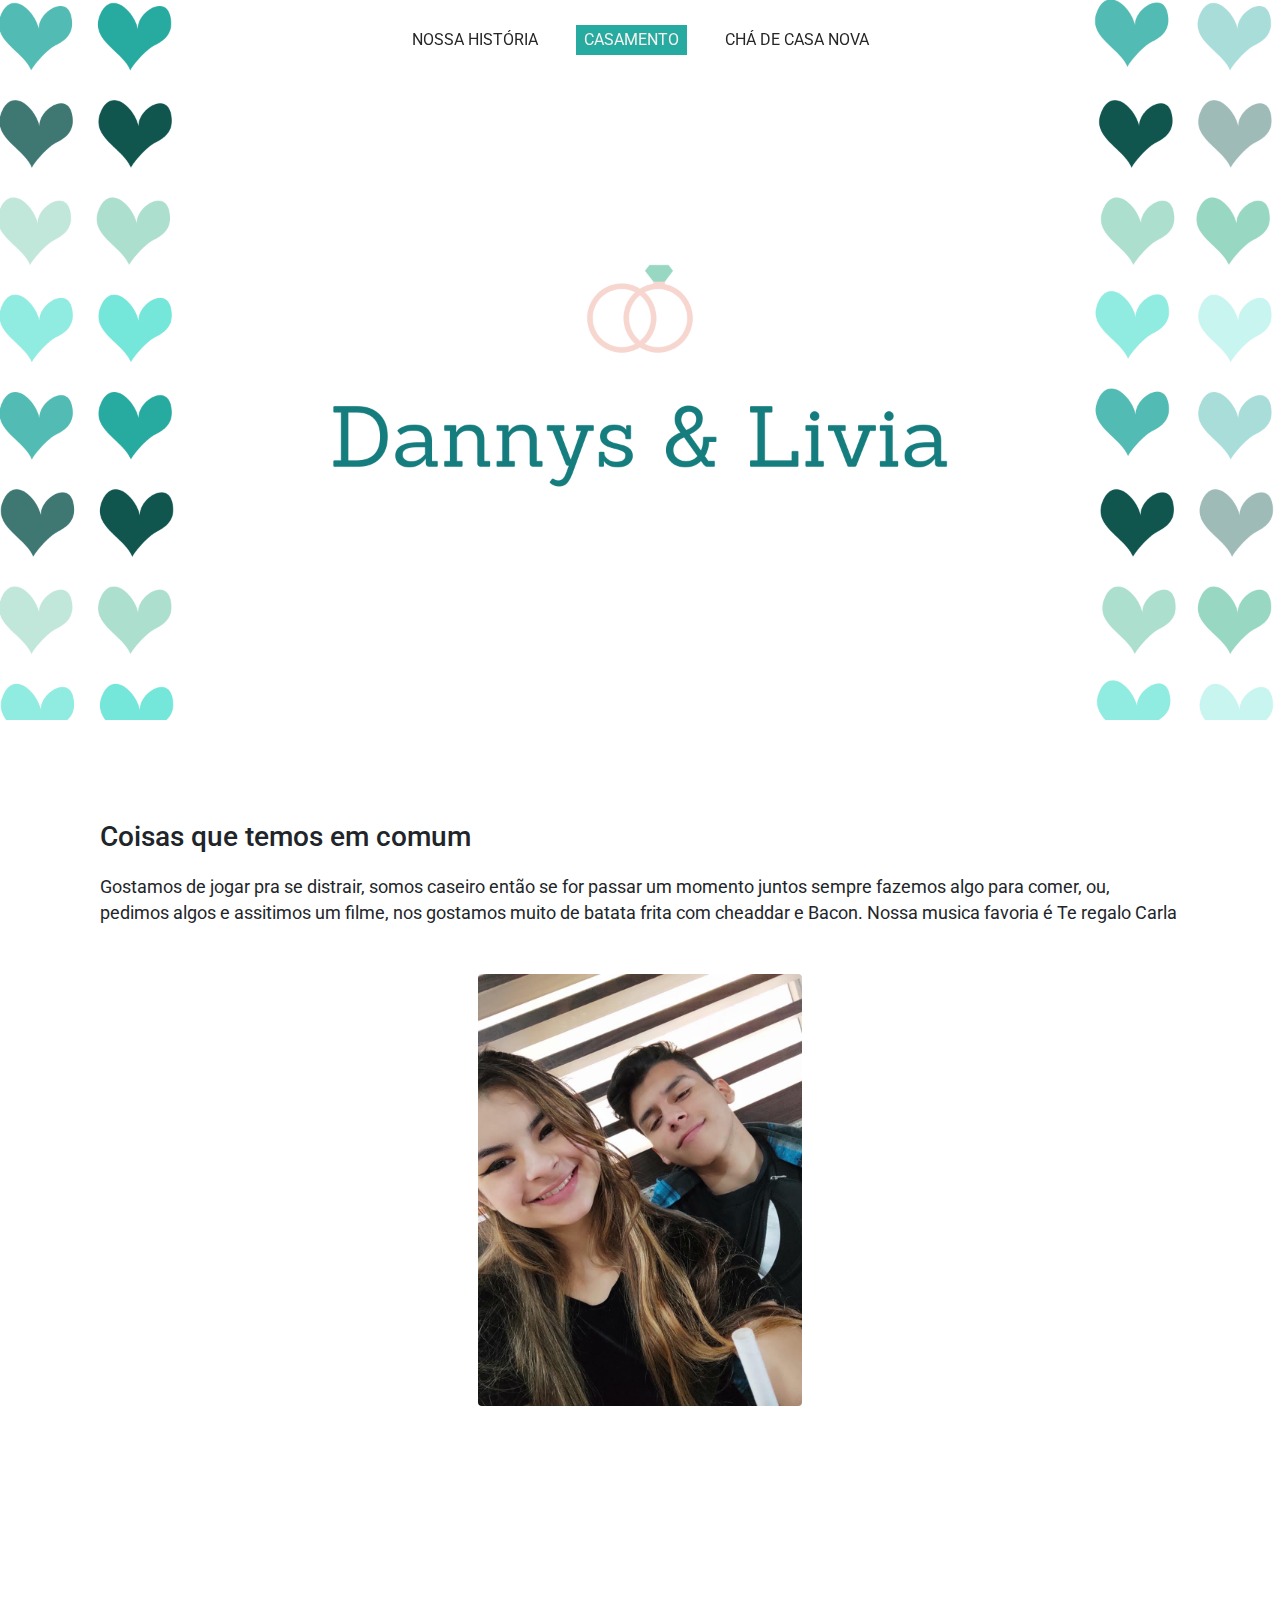
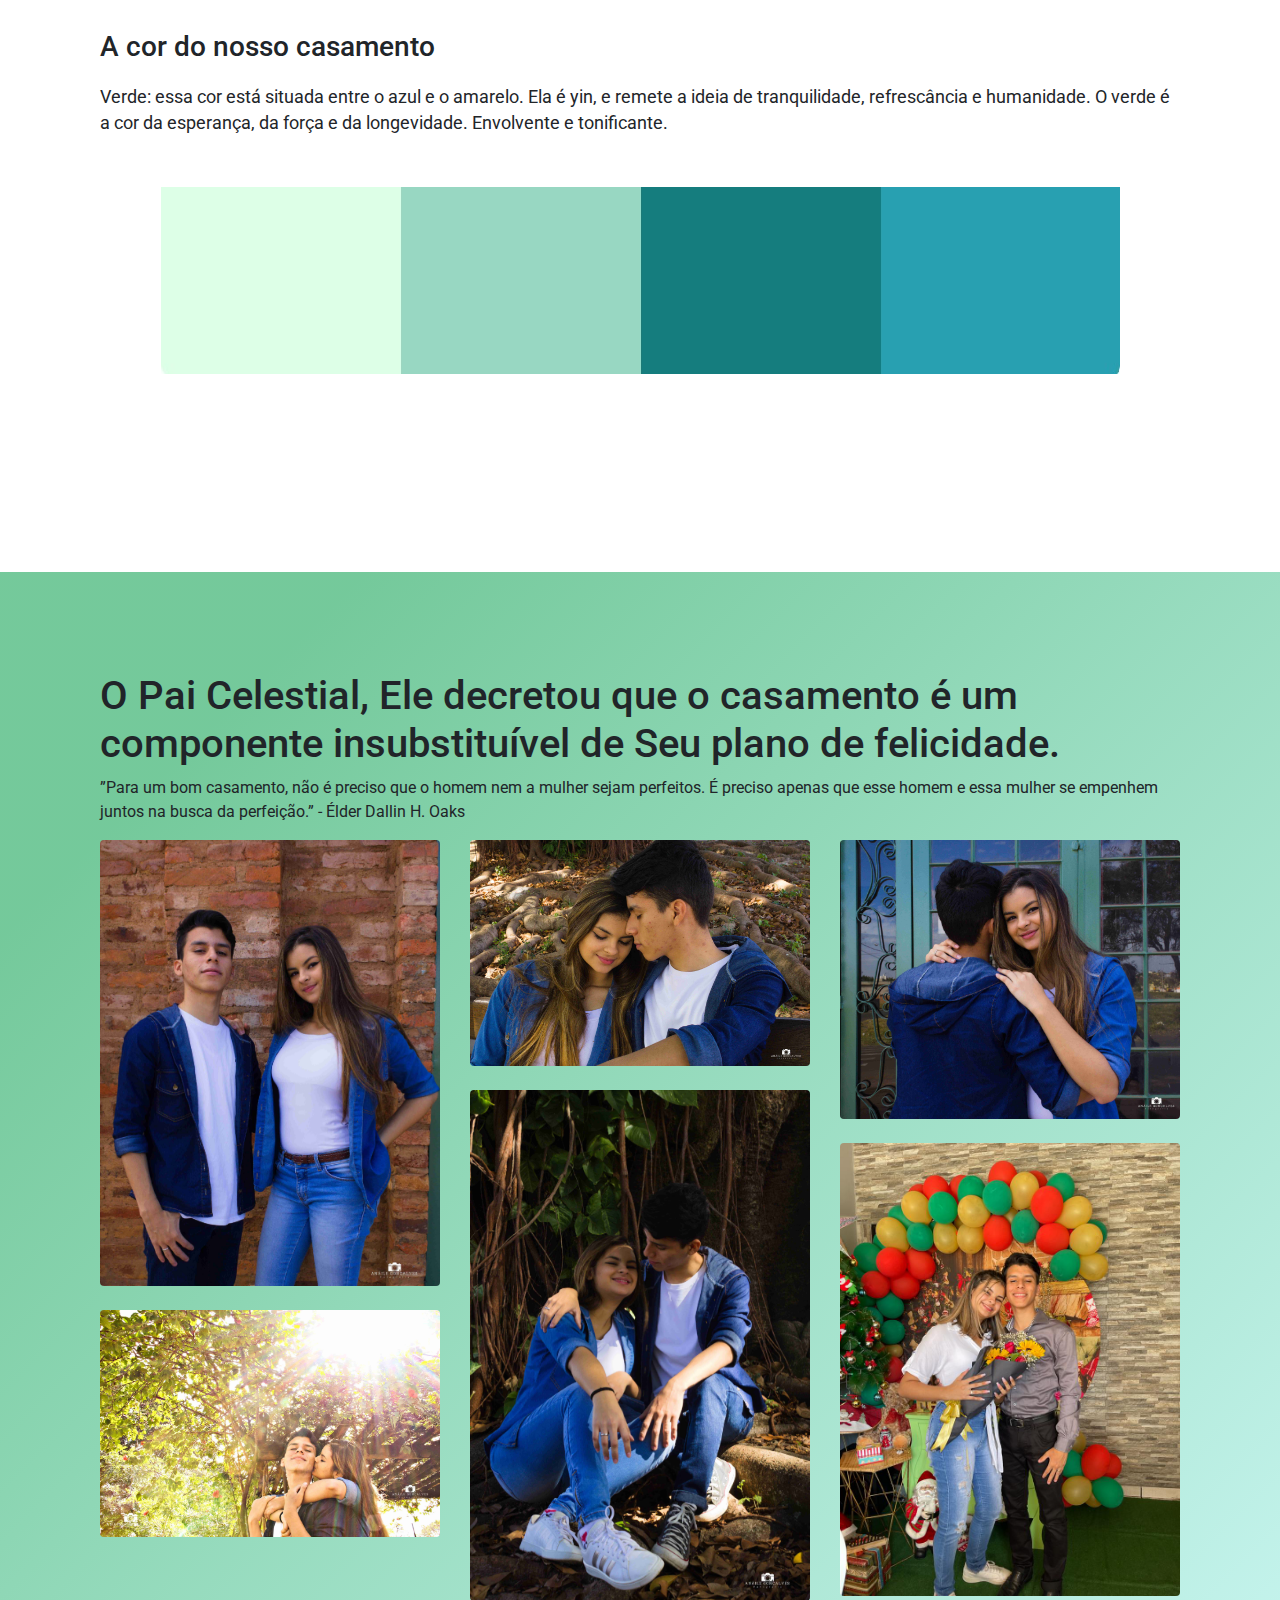
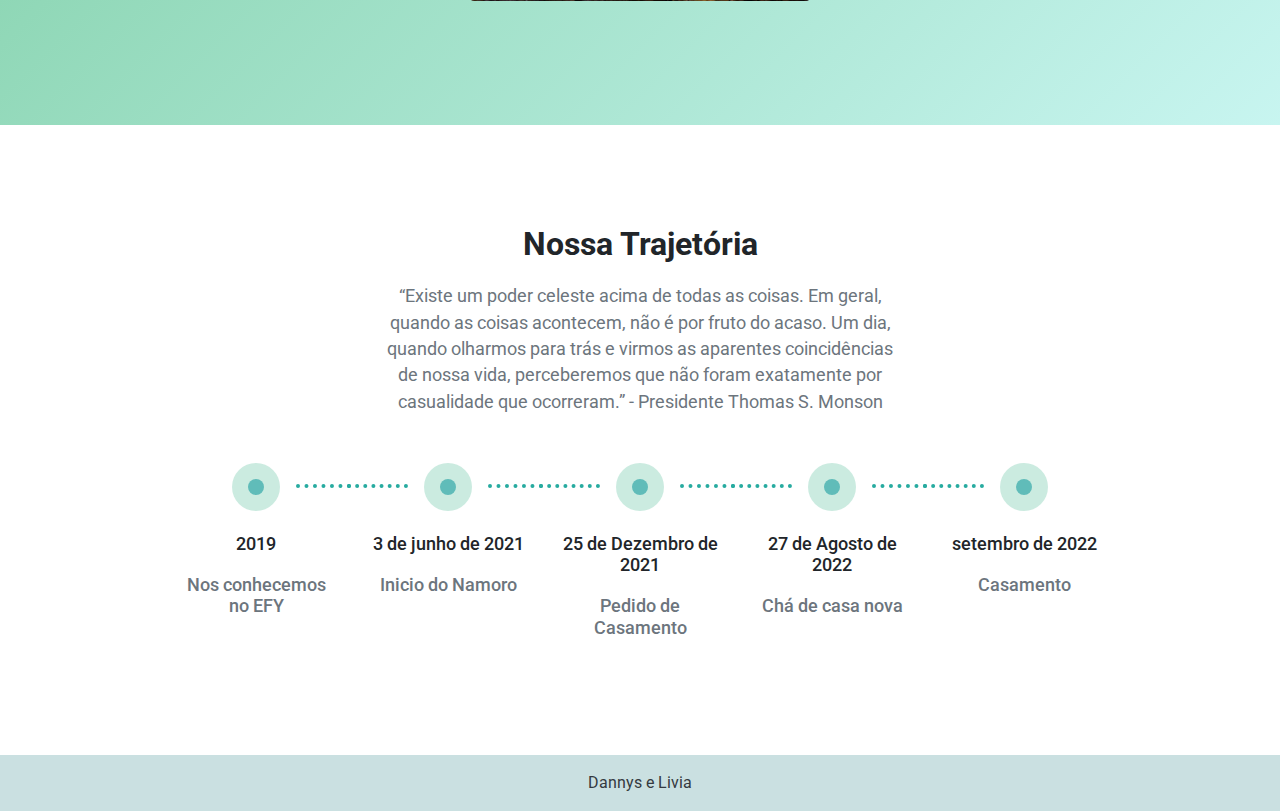
<file: casamento.html>
<!doctype html>
<html>

<head>
	<meta charset="utf-8">
	<meta name="viewport" content="width=device-width, initial-scale=1">
	<title>Danny & Livia</title>
	<link rel="stylesheet" type="text/css" href="css/style.css">
	<link href="https://stackpath.bootstrapcdn.com/bootstrap/4.3.1/css/bootstrap.min.css" rel="stylesheet">
	<script src="https://code.jquery.com/jquery-3.4.1.js"></script>

	<script type="text/javascript">
		$(window).on('scroll', function () {
			if ($(window).scrollTop()) {
				$('nav').addClass('black');
			} else {
				$('nav').removeClass('black');
			}
		})
	</script>

	<script type="text/javascript">
		function clickOpenMenu(){
			var sombra = document.getElementById('sidnav-sombra')
			sombra.style.visibility = 'visible'
			var sidenav = document.getElementById('sidnav')
			sidenav.style.visibility = 'visible'
		}
		function clickCloseMenu(){
			var sombra = document.getElementById('sidnav-sombra')
			sombra.style.visibility = 'hidden'
			var sidenav = document.getElementById('sidnav')
			sidenav.style.visibility = 'hidden'
		}
		$(window).on('resize', function () {
			clickCloseMenu()
		})
	</script>

</head>

<body>
	<nav class="navbar navbar-expand-lg fixed-top">
		<div class="navbar-header">
			<button class="navbar-toggler" onclick="clickOpenMenu()" style="background-color: #ffffff;" type="button" data-toggle="collapse" data-target="#navbarNavDropdown"
				aria-controls="navbarNavDropdown" aria-expanded="false" aria-label="Toggle navigation">
				<span class="navbar-toggler-icon">
					<svg version="1.1" id="Layer_1" xmlns="http://www.w3.org/2000/svg" xmlns:xlink="http://www.w3.org/1999/xlink" x="0px" y="0px" viewBox="0 0 122.879 103.609" enable-background="new 0 0 122.879 103.609" xml:space="preserve">
						<g>
							<path fill-rule="evenodd" clip-rule="evenodd" d="M10.368,0h102.144c5.703,0,10.367,4.665,10.367,10.367v0 c0,5.702-4.664,10.368-10.367,10.368H10.368C4.666,20.735,0,16.07,0,10.368v0C0,4.665,4.666,0,10.368,0L10.368,0z M10.368,82.875 h102.144c5.703,0,10.367,4.665,10.367,10.367l0,0c0,5.702-4.664,10.367-10.367,10.367H10.368C4.666,103.609,0,98.944,0,93.242l0,0 C0,87.54,4.666,82.875,10.368,82.875L10.368,82.875z M10.368,41.438h102.144c5.703,0,10.367,4.665,10.367,10.367l0,0 c0,5.702-4.664,10.368-10.367,10.368H10.368C4.666,62.173,0,57.507,0,51.805l0,0C0,46.103,4.666,41.438,10.368,41.438 L10.368,41.438z"/>
						</g>
					</svg>
				</span> 
			</button>
		</div>

		<div class="collapse navbar-collapse" id="navbarSupportedContent">
			<ul class="navbar-nav mr-auto">
				<li class="nav-item">
					<a class="nav-link" href="/casamento-livia-dannys/index.html">Nossa História </span></a>
				</li>
				<li class="nav-item">
					<a class="nav-link active" href="/casamento-livia-dannys/casamento.html">Casamento</a>
				</li>
				<li class="nav-item">
					<a class="nav-link" href="/casamento-livia-dannys/cha.html">Chá de casa Nova</a>
				</li>
			</ul>
		</div>
	</nav>

	<div id="sidnav-sombra" class="sidenav-sombra" style="visibility: hidden;"></div>
	<div id="sidnav" class="sidenav" style="visibility: hidden;">
		<div class="btn" onclick="clickCloseMenu()">x</div> 
		<ul class="navbar-nav mr-auto">
			<li class="nav-item">
				<a class="nav-link" href="/casamento-livia-dannys/index.html">Nossa História </span></a>
			</li>
			<li class="nav-item">
				<a class="nav-link active" href="/casamento-livia-dannys/casamento.html">Casamento</a>
			</li>
			<li class="nav-item">
				<a class="nav-link" href="/casamento-livia-dannys/cha.html">Chá de casa Nova</a>
			</li>
		</ul>
	</div>
	

	<img src="img/capa1.png" class="capa img-fluid">
	<div class="content">
		<h3>Coisas que temos em comum</h3>
		<p>Gostamos de jogar pra se distrair, somos caseiro então se for passar um momento juntos sempre fazemos algo
			para comer, ou, pedimos algos e assitimos um filme,
			nos gostamos muito de batata frita com cheaddar e Bacon. Nossa musica favoria é Te regalo Carla</p>
		<br><br>
		<div class="centralize-flex"><img src="img/13.jpeg" class="shadow-1-strong rounded mb-4 img-fluid" style="width: 30%; min-width: 300px;"></div>
	</div>
	<div class="content">
		<h3>A cor do nosso casamento</h3>
		<p>Verde: essa cor está situada entre o azul e o amarelo. Ela é yin, e remete a ideia de tranquilidade,
			refrescância e humanidade. O verde é a cor da esperança, da força e da longevidade. Envolvente e
			tonificante.</p>
		<div class="centralize-flex" style="margin: 50px"><img src="img/7.jpg" class="img-fluid"></div>
		<br><br>

	</div>

	</div>
	<div class="gradientCont">
		<h1>O Pai Celestial, Ele decretou que o casamento é um componente insubstituível de Seu plano de felicidade.
		</h1>
		<p>”Para um bom casamento, não é preciso que o homem nem a mulher sejam perfeitos. É preciso apenas que esse
			homem e essa mulher se empenhem juntos na busca da perfeição.”
			- Élder Dallin H. Oaks
		</p>
		<!-- inicio galeria-->
		<div class="row">
			<div class="col-lg-4 col-md-12 mb-4 mb-lg-0">
				<img src="img/12.jpg" class="w-100 shadow-1-strong rounded mb-4" alt="Primeira foto juntos" />

				<img src="img/10.jpg" class="w-100 shadow-1-strong rounded mb-4" alt="Noivado" />
			</div>

			<div class="col-lg-4 mb-4 mb-lg-0">
				<img src="img/13.jpg" class="w-100 shadow-1-strong rounded mb-4" alt="Noivado" />

				<img src="img/9.jpg" class="w-100 shadow-1-strong rounded mb-4" alt="Noivado" />
			</div>

			<div class="col-lg-4 mb-4 mb-lg-0">
				<img src="img/11.jpg" class="w-100 shadow-1-strong rounded mb-4" alt="Noivado" />

				<img src="img/6.jpeg" class="w-100 shadow-1-strong rounded mb-4" alt="Noivado" />
			</div>
		</div>
		<!-- Gallery -->

	</div>
	<div class="sec3"></div>
	<div class="content">
		<!-- inicio do time-->
		<div class="container">
			<div class="row text-center justify-content-center mb-5">
				<div class="col-xl-6 col-lg-8">
					<h2 class="font-weight-bold">Nossa Trajetória </h2>
					<p class="text-muted">“Existe um poder celeste acima de todas as coisas. Em geral, quando as coisas
						acontecem, não é por fruto do acaso. Um dia, quando olharmos para trás e virmos as aparentes
						coincidências de nossa vida, perceberemos que não foram exatamente por casualidade que
						ocorreram.”
						- Presidente Thomas S. Monson</p>
				</div>
			</div>

			<div class="row">
				<div class="col">
					<div class="timeline-steps aos-init aos-animate" data-aos="fade-up">
						<div class="timeline-step">
							<div class="timeline-content" data-toggle="popover" data-trigger="hover"
								data-placement="top" title=""
								data-content="And here's some amazing content. It's very engaging. Right?"
								data-original-title="2003">
								<div class="inner-circle"></div>
								<p class="h6 mt-3 mb-1">2019</p>
								<p class="h6 text-muted mb-0 mb-lg-0">Nos conhecemos no EFY</p>
							</div>
						</div>
						<div class="timeline-step">
							<div class="timeline-content" data-toggle="popover" data-trigger="hover"
								data-placement="top" title=""
								data-content="And here's some amazing content. It's very engaging. Right?"
								data-original-title="2004">
								<div class="inner-circle"></div>
								<p class="h6 mt-3 mb-1">3 de junho de 2021</p>
								<p class="h6 text-muted mb-0 mb-lg-0">Inicio do Namoro</p>
							</div>
						</div>
						<div class="timeline-step">
							<div class="timeline-content" data-toggle="popover" data-trigger="hover"
								data-placement="top" title=""
								data-content="And here's some amazing content. It's very engaging. Right?"
								data-original-title="2005">
								<div class="inner-circle"></div>
								<p class="h6 mt-3 mb-1">25 de Dezembro de 2021</p>
								<p class="h6 text-muted mb-0 mb-lg-0">Pedido de Casamento</p>
							</div>
						</div>
						<div class="timeline-step">
							<div class="timeline-content" data-toggle="popover" data-trigger="hover"
								data-placement="top" title=""
								data-content="And here's some amazing content. It's very engaging. Right?"
								data-original-title="2010">
								<div class="inner-circle"></div>
								<p class="h6 mt-3 mb-1">27 de Agosto de 2022</p>
								<p class="h6 text-muted mb-0 mb-lg-0">Chá de casa nova</p>
							</div>
						</div>
						<div class="timeline-step mb-0">
							<div class="timeline-content" data-toggle="popover" data-trigger="hover"
								data-placement="top" title=""
								data-content="And here's some amazing content. It's very engaging. Right?"
								data-original-title="2020">
								<div class="inner-circle"></div>
								<p class="h6 mt-3 mb-1">setembro de 2022</p>
								<p class="h6 text-muted mb-0 mb-lg-0">Casamento</p>
							</div>
						</div>
					</div>
				</div>
			</div>
		</div>
		<!-- fm do time-->
	</div>
	<footer class="bg-light text-center text-lg-start">
		<!-- Copyright -->
		<div class="text-center p-3" style="background-color: rgba(22, 125, 127, 0.2);">
			<a class="text-dark">Dannys e Livia</a>
		</div>
		<!-- Copyright -->
	</footer>
</body>

</html>
</file>
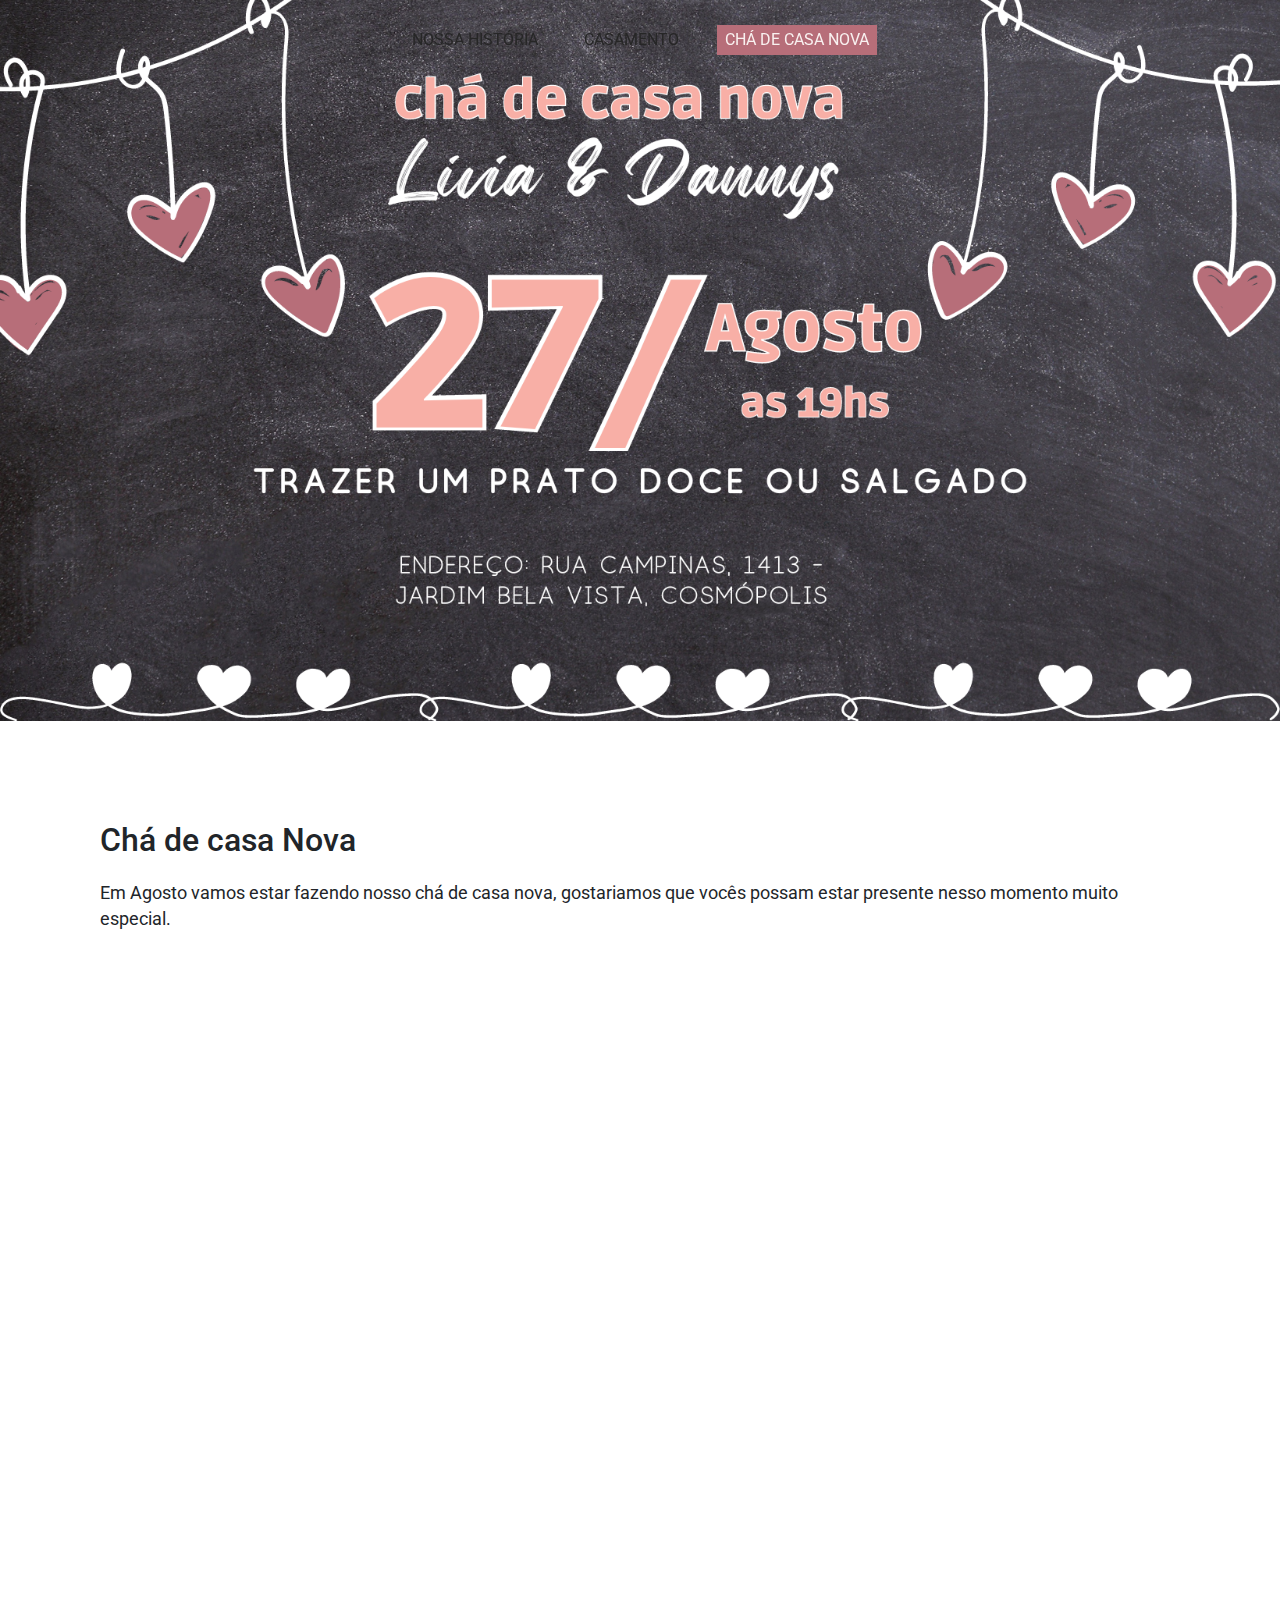
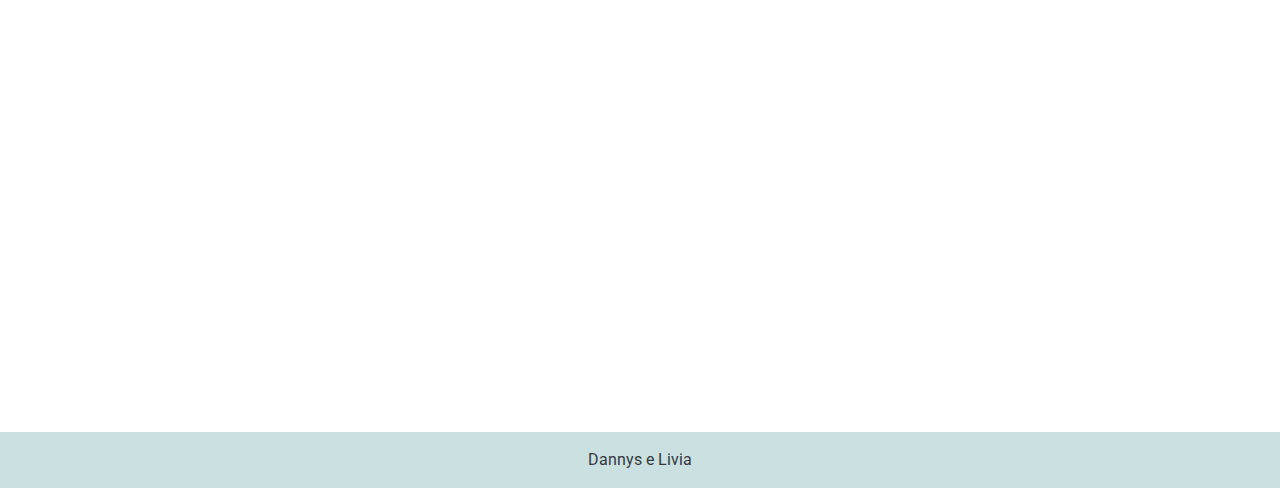
<file: cha.html>
<!doctype html>
<html>

<head>
	<meta charset="utf-8">
	<meta name="viewport" content="width=device-width, initial-scale=1">
	<title>Chá Casa Nova</title>
	<link rel="stylesheet" type="text/css" href="css/style.css">
	<link href="https://stackpath.bootstrapcdn.com/bootstrap/4.3.1/css/bootstrap.min.css" rel="stylesheet">
	<script src="https://code.jquery.com/jquery-3.4.1.js"></script>

	<script type="text/javascript">
		$(window).on('scroll', function () {
			if ($(window).scrollTop()) {
				$('nav').addClass('black');
			} else {
				$('nav').removeClass('black');
			}
		})
	</script>

	<script type="text/javascript">
		function clickOpenMenu(){
			var sombra = document.getElementById('sidnav-sombra')
			sombra.style.visibility = 'visible'
			var sidenav = document.getElementById('sidnav')
			sidenav.style.visibility = 'visible'
		}
		function clickCloseMenu(){
			var sombra = document.getElementById('sidnav-sombra')
			sombra.style.visibility = 'hidden'
			var sidenav = document.getElementById('sidnav')
			sidenav.style.visibility = 'hidden'
		}
		$(window).on('resize', function () {
			clickCloseMenu()
		})
	</script>

</head>

<body>
	<nav class="navbar navbar-expand-lg fixed-top">
		<div class="navbar-header">
			<button class="navbar-toggler" onclick="clickOpenMenu()" style="background-color: #ffffff;" type="button" data-toggle="collapse" data-target="#navbarNavDropdown"
				aria-controls="navbarNavDropdown" aria-expanded="false" aria-label="Toggle navigation">
				<span class="navbar-toggler-icon">
					<svg version="1.1" id="Layer_1" xmlns="http://www.w3.org/2000/svg" xmlns:xlink="http://www.w3.org/1999/xlink" x="0px" y="0px" viewBox="0 0 122.879 103.609" enable-background="new 0 0 122.879 103.609" xml:space="preserve">
						<g>
							<path fill-rule="evenodd" clip-rule="evenodd" d="M10.368,0h102.144c5.703,0,10.367,4.665,10.367,10.367v0 c0,5.702-4.664,10.368-10.367,10.368H10.368C4.666,20.735,0,16.07,0,10.368v0C0,4.665,4.666,0,10.368,0L10.368,0z M10.368,82.875 h102.144c5.703,0,10.367,4.665,10.367,10.367l0,0c0,5.702-4.664,10.367-10.367,10.367H10.368C4.666,103.609,0,98.944,0,93.242l0,0 C0,87.54,4.666,82.875,10.368,82.875L10.368,82.875z M10.368,41.438h102.144c5.703,0,10.367,4.665,10.367,10.367l0,0 c0,5.702-4.664,10.368-10.367,10.368H10.368C4.666,62.173,0,57.507,0,51.805l0,0C0,46.103,4.666,41.438,10.368,41.438 L10.368,41.438z"/>
						</g>
					</svg>
				</span> 
			</button>
		</div>

		<div class="collapse navbar-collapse" id="navbarSupportedContent">
			<ul class="navbar-nav mr-auto">
				<li class="nav-item">
					<a class="nav-link nav-cha" href="/casamento-livia-dannys/index.html">Nossa História </span></a>
				</li>
				<li class="nav-item">
					<a class="nav-link nav-cha" href="/casamento-livia-dannys/casamento.html">Casamento</a>
				</li>
				<li class="nav-item">
					<a class="nav-link nav-cha  active" href="/casamento-livia-dannys/cha.html">Chá de casa Nova</a>
				</li>
			</ul>
		</div>
	</nav>

	<div id="sidnav-sombra" class="sidenav-sombra" style="visibility: hidden;"></div>
	<div id="sidnav" class="sidenav" style="visibility: hidden;">
		<div class="btn" onclick="clickCloseMenu()">x</div> 
		<ul class="navbar-nav mr-auto">
			<li class="nav-item">
				<a class="nav-link nav-cha " href="/casamento-livia-dannys/index.html">Nossa História </span></a>
			</li>
			<li class="nav-item">
				<a class="nav-link nav-cha " href="/casamento-livia-dannys/casamento.html">Casamento</a>
			</li>
			<li class="nav-item">
				<a class="nav-link nav-cha active" href="/casamento-livia-dannys/cha.html">Chá de casa Nova</a>
			</li>
		</ul>
	</div>

	<img src="img/cha.png" class="capa img-fluid">
	<div class="content">
		<h1>Chá de casa Nova</h1>
		<div class="coluna">
			<p>Em Agosto vamos estar fazendo nosso chá de casa nova, gostariamos que vocês possam estar presente nesso
				momento muito especial.</p>
		</div>
		<div class="centralize-flex">
			<iframe
				class="formulario-iframe"
				src="https://docs.google.com/forms/d/e/1FAIpQLSckfPGM3varOWI_JgOhB0KeP0uz8lNfkLhHX-ktIjEeu_MsmA/viewform?embedded=true"
				frameborder="0" marginheight="0" marginwidth="0">
				Carregando…
			</iframe>
		</div>


	</div>

	<footer class="bg-light text-center text-lg-start">
		<!-- Copyright -->
		<div class="text-center p-3" style="background-color: rgba(22, 125, 127, 0.2);">
			<a class="text-dark">Dannys e Livia</a>
		</div>
		<!-- Copyright -->
	</footer>
</body>

</html>
</file>
<file: css/style.css>
@import url('https://fonts.googleapis.com/css?family=Roboto:700');

/* RESETS */
body {
	margin: 0;
	padding: 0;
	font-family: sans-serif;
}

/* MENU */
.navbar {
    padding: 10px;
    width: 100%;
    background-color: transparent;
    position: fixed;
	top: 0;
	left: 0;
	height: 80px;
	box-sizing: border-box;
	transition: .3s;
}

.navbar.black {
	background-color: black !important;
	height: 60px;
	padding: 10px 50px;
}


 /* LOGO */
.navbar .logo {
	float: left;
}

.navbar .logo img {
	height: 60px;
	transition: .5s;
	margin-left: 20%;
}

.navbar.black .logo img {
	height: 60px;
}

/* ITENS DO MENU */
.navbar ul, .sidenav ul {
	list-style: none;
	width: auto;
	margin: 0 auto;
}

.navbar ul li, .sidenav ul li {
	list-style: none;
}

.navbar ul li a, .sidenav ul li a {
	line-height: 20px;
	color: #262626;
	padding: 5px 30px;
	font-family: 'Roboto', sans-serif;
	text-decoration: none;
	text-transform: uppercase;
	transition: .5s;
	margin: 0 15px;
}

.sidenav ul{
	margin-top: 40px;	
}

.sidenav ul li {
	margin: 5px 0;
}

.sidenav ul li a{
	padding-left: 30px !important;
}

.navbar.black ul li a, .sidenav.black ul li a {
	color: #F9F1F0;
	margin: 0 25px;
}

.navbar ul li a.active, .navbar ul li a:hover, .sidenav ul li a.active {
	color: #F9F1F0;
	background: #27ABA0;
}
.navbar .nav-cha.active, .navbar .nav-cha:hover, .sidenav .nav-cha.active {
	color: #F9F1F0;
	background: #B76E79;
}

/* IMAGEM / TEXTO 2 */
div.sec2 {
	max-width: 80%;
	border:auto;
	margin: 50px;
}
div.coluna {
	border: 5px;
}
/* TODOS OS TEXTOS */
div.content {
	
	padding: 100px;
}
.gradientCont{
	background: linear-gradient(135deg, rgba(24, 165, 88, 0.6) 15%, rgba(117, 230, 218, 0.4) 100%);
	padding: 100px;
}

div.content h1 {
	margin: 0;
	padding: 0;
	font-size: 2em;
}

div.content P {
	margin: 20px 0 0;
	padding: 0;
	font-size: 1.1em;
}
.divisor{
    flex: 1;
    margin: 10px;
}
body{margin-top:20px;}
.timeline-steps {
    display: flex;
    justify-content: center;
    flex-wrap: wrap
}

.timeline-steps .timeline-step {
    align-items: center;
    display: flex;
    flex-direction: column;
    position: relative;
    margin: 1rem
}

@media (min-width:768px) {
    .timeline-steps .timeline-step:not(:last-child):after {
        content: "";
        display: block;
        border-top: .25rem dotted #27ABA0;
        width: 3.46rem;
        position: absolute;
        left: 7.5rem;
        top: .3125rem
    }
    .timeline-steps .timeline-step:not(:first-child):before {
        content: "";
        display: block;
        border-top: .25rem dotted #27ABA0;
        width: 3.8125rem;
        position: absolute;
        right: 7.5rem;
        top: .3125rem
    }
}

.timeline-steps .timeline-content {
    width: 10rem;
    text-align: center
}

.timeline-steps .timeline-content .inner-circle {
    border-radius: 1.5rem;
    height: 1rem;
    width: 1rem;
    display: inline-flex;
    align-items: center;
    justify-content: center;
    background-color: #29A0B1;
}

.timeline-steps .timeline-content .inner-circle:before {
    content: "";
    background-color:#98D7C2;
    display: inline-block;
    height: 3rem;
    width: 3rem;
    min-width: 3rem;
    border-radius: 6.25rem;
    opacity: .5
}
div.position{
	display: value;
	margin: 100px auto;	
	
}
.galeria img{
	width: 100px;
	height: 450px;
	object-fit: cover;
}
.centralize-flex{
	display: flex;
	flex-direction: column;
	flex-wrap: nowrap;
	align-items: center;
}
/* .imagem{
	width: 50%;
	height: 50%;
	object-fit: cover;
} */

.sec-casamento{
	width: 100%;
	height: 400px;
}

.sec-casamento img{
	object-fit: cover;
	width: 100%;
	height: 500px;
}

.capa{
	width: 100%;
}

.formulario-iframe{
	width: 100%;
	min-width: 340px;
	height: 2600px;
	
}

.sidenav-sombra{
	position: fixed;
	width: 100vw; 
	height: 100vh; 
	background-color: rgba(0, 0, 0, 0.3); 
	z-index: 5000;
}

.sidenav{
	position: fixed; 
	width: 50%; 
	min-width: 330px; 
	height: 100vh; 
	z-index: 5001; 
	background-color: #ffffff; 
	right: 0;
}
</file>
